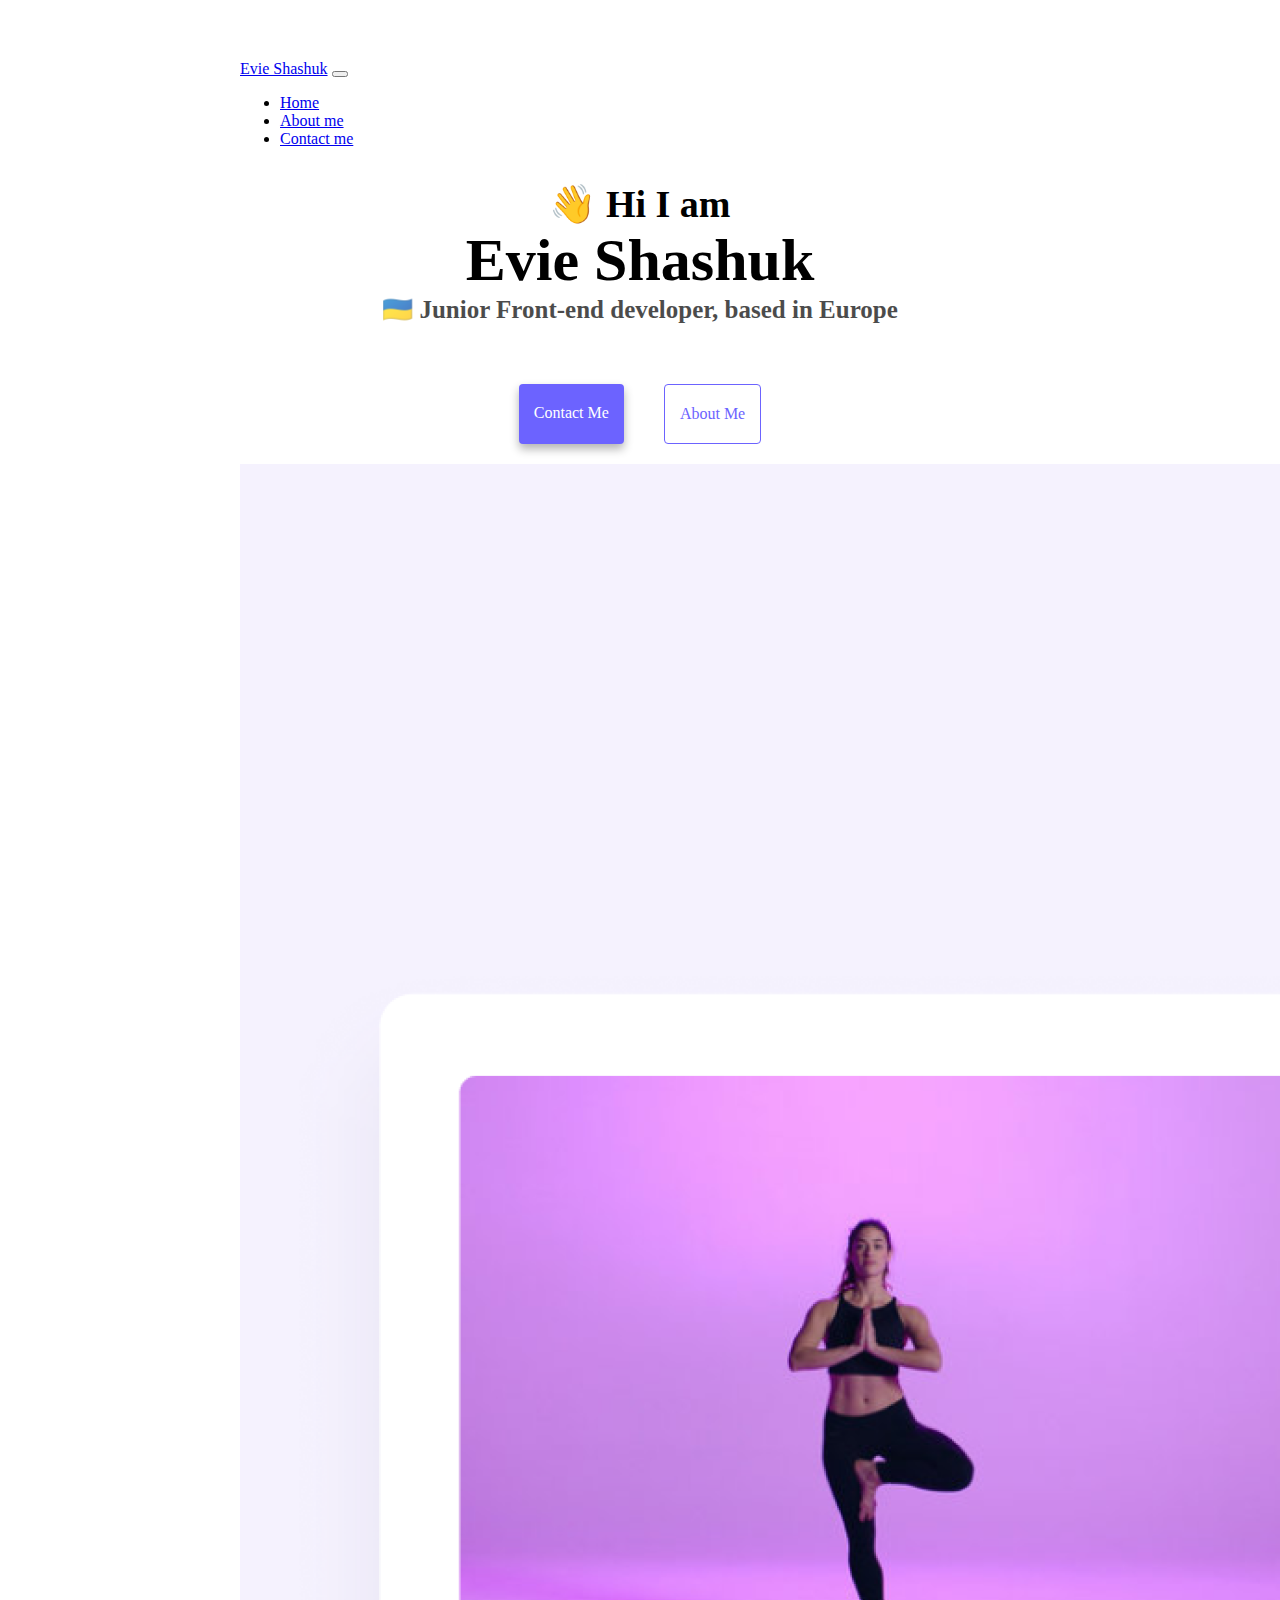
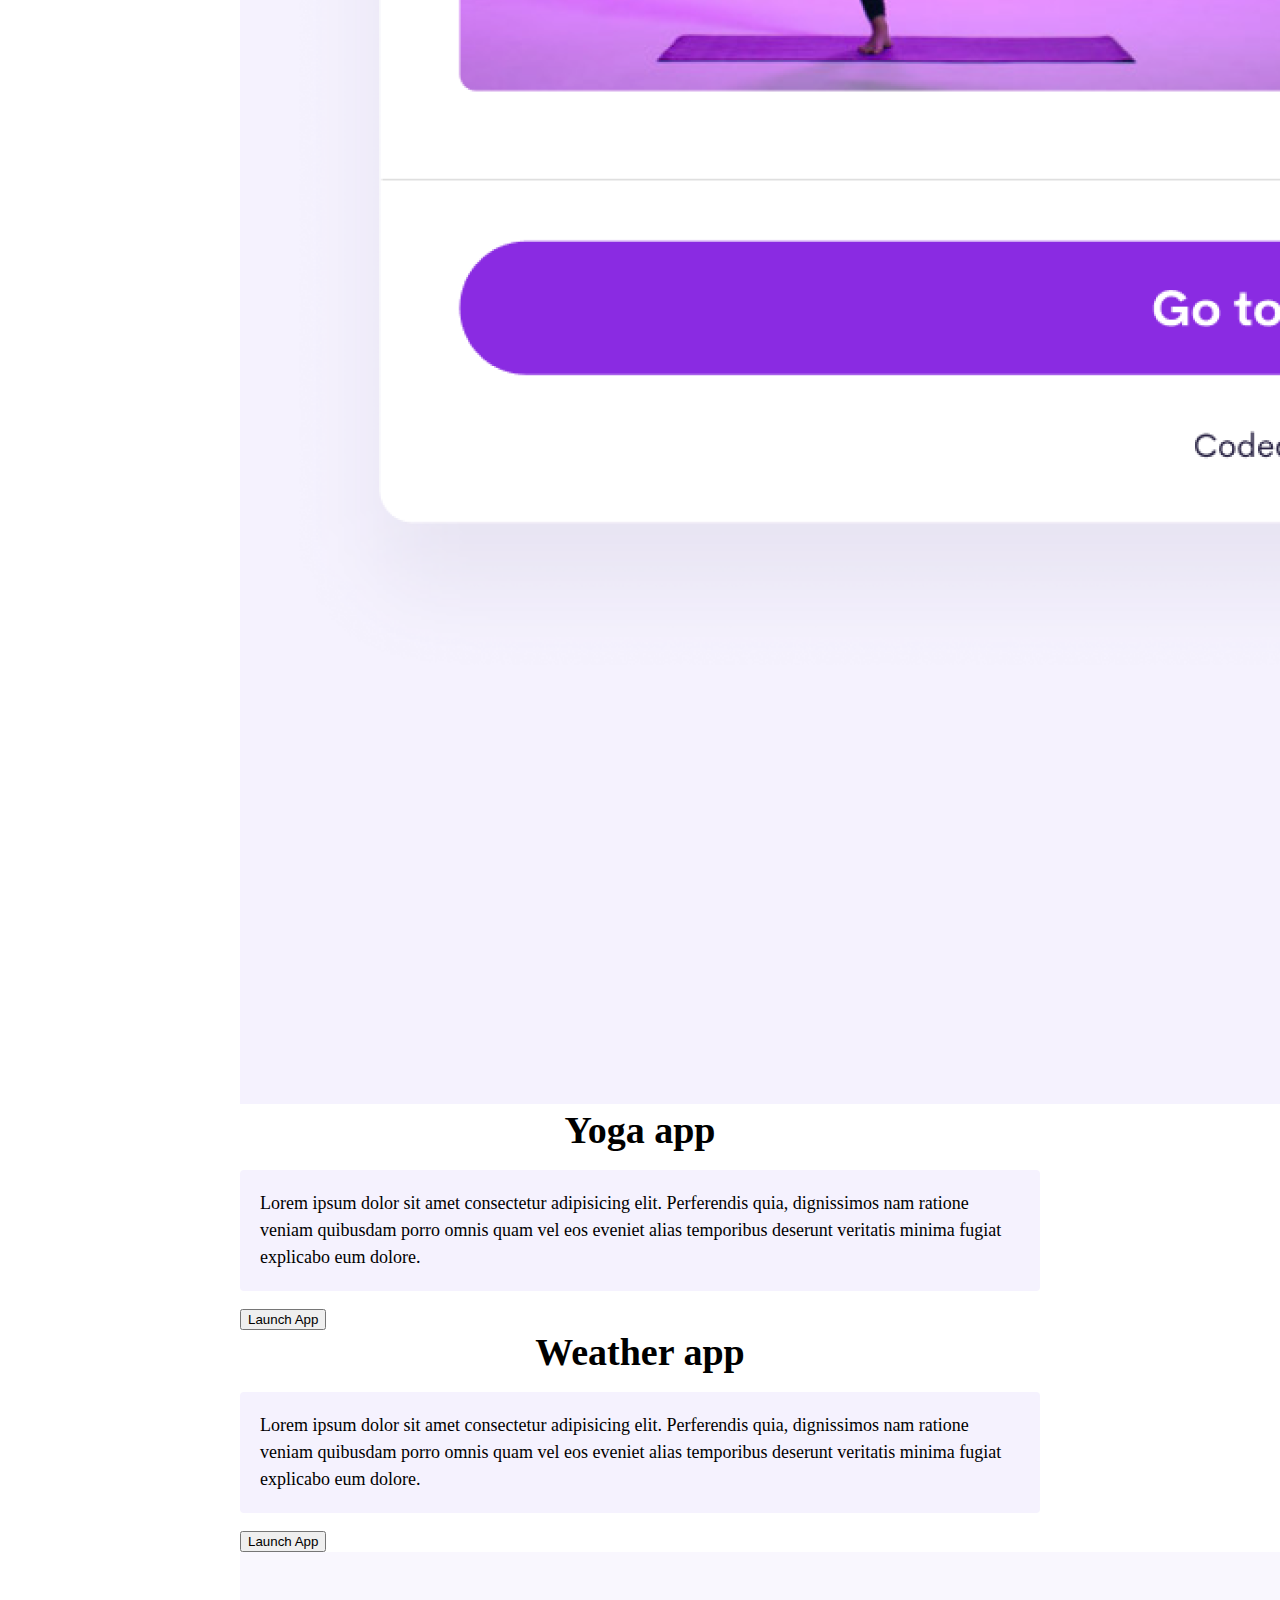
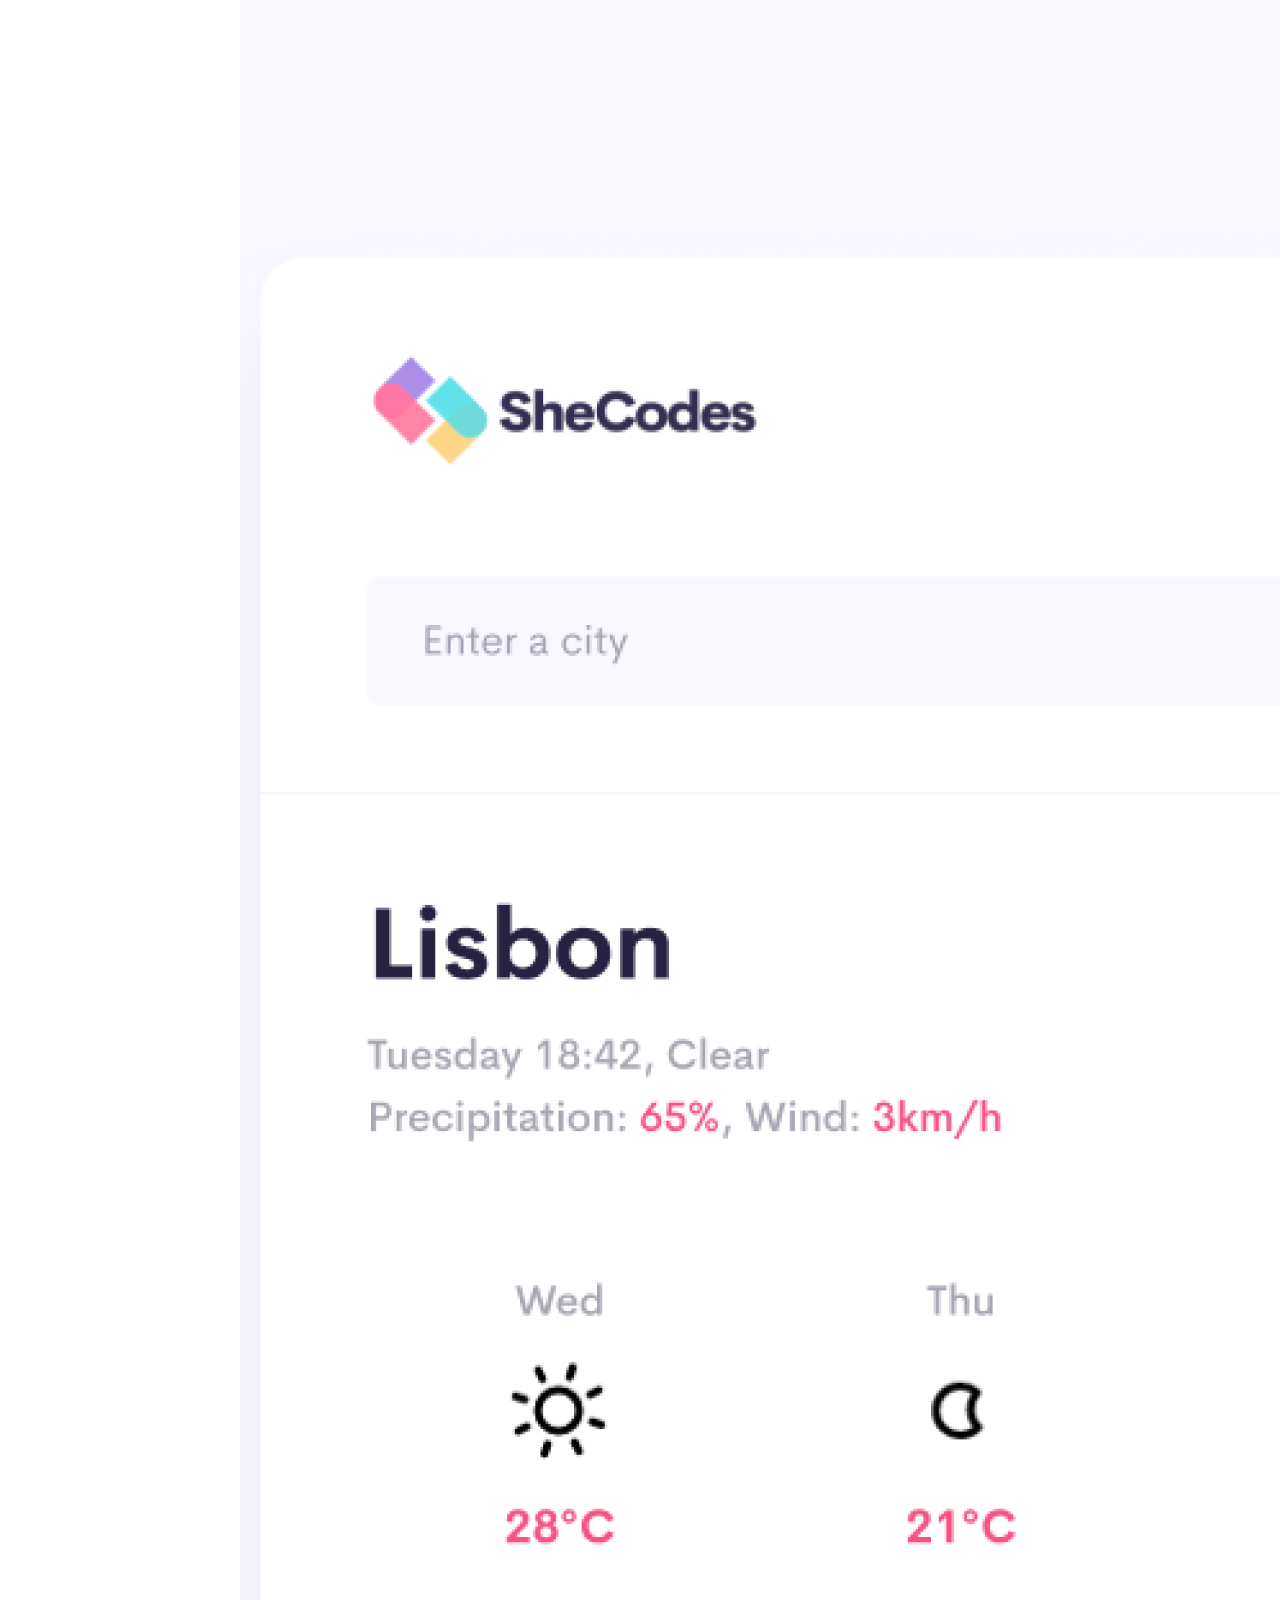
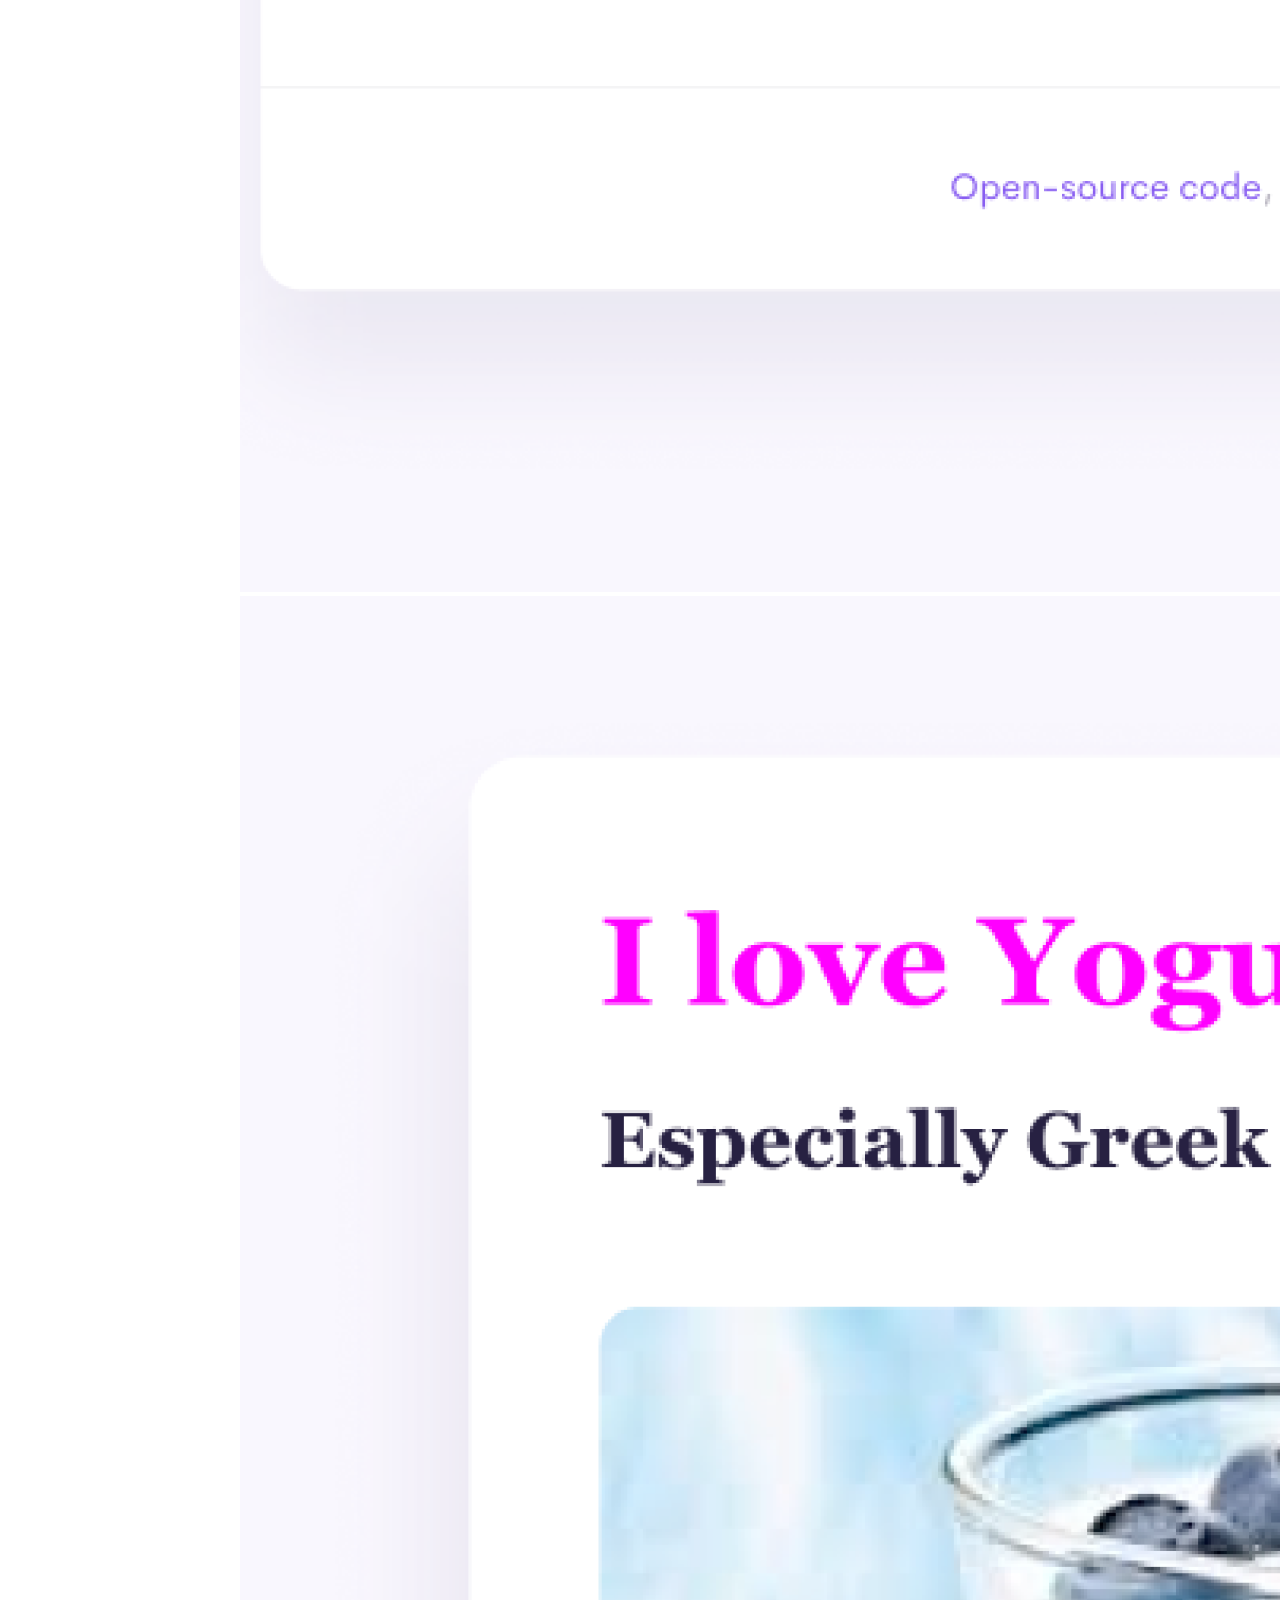
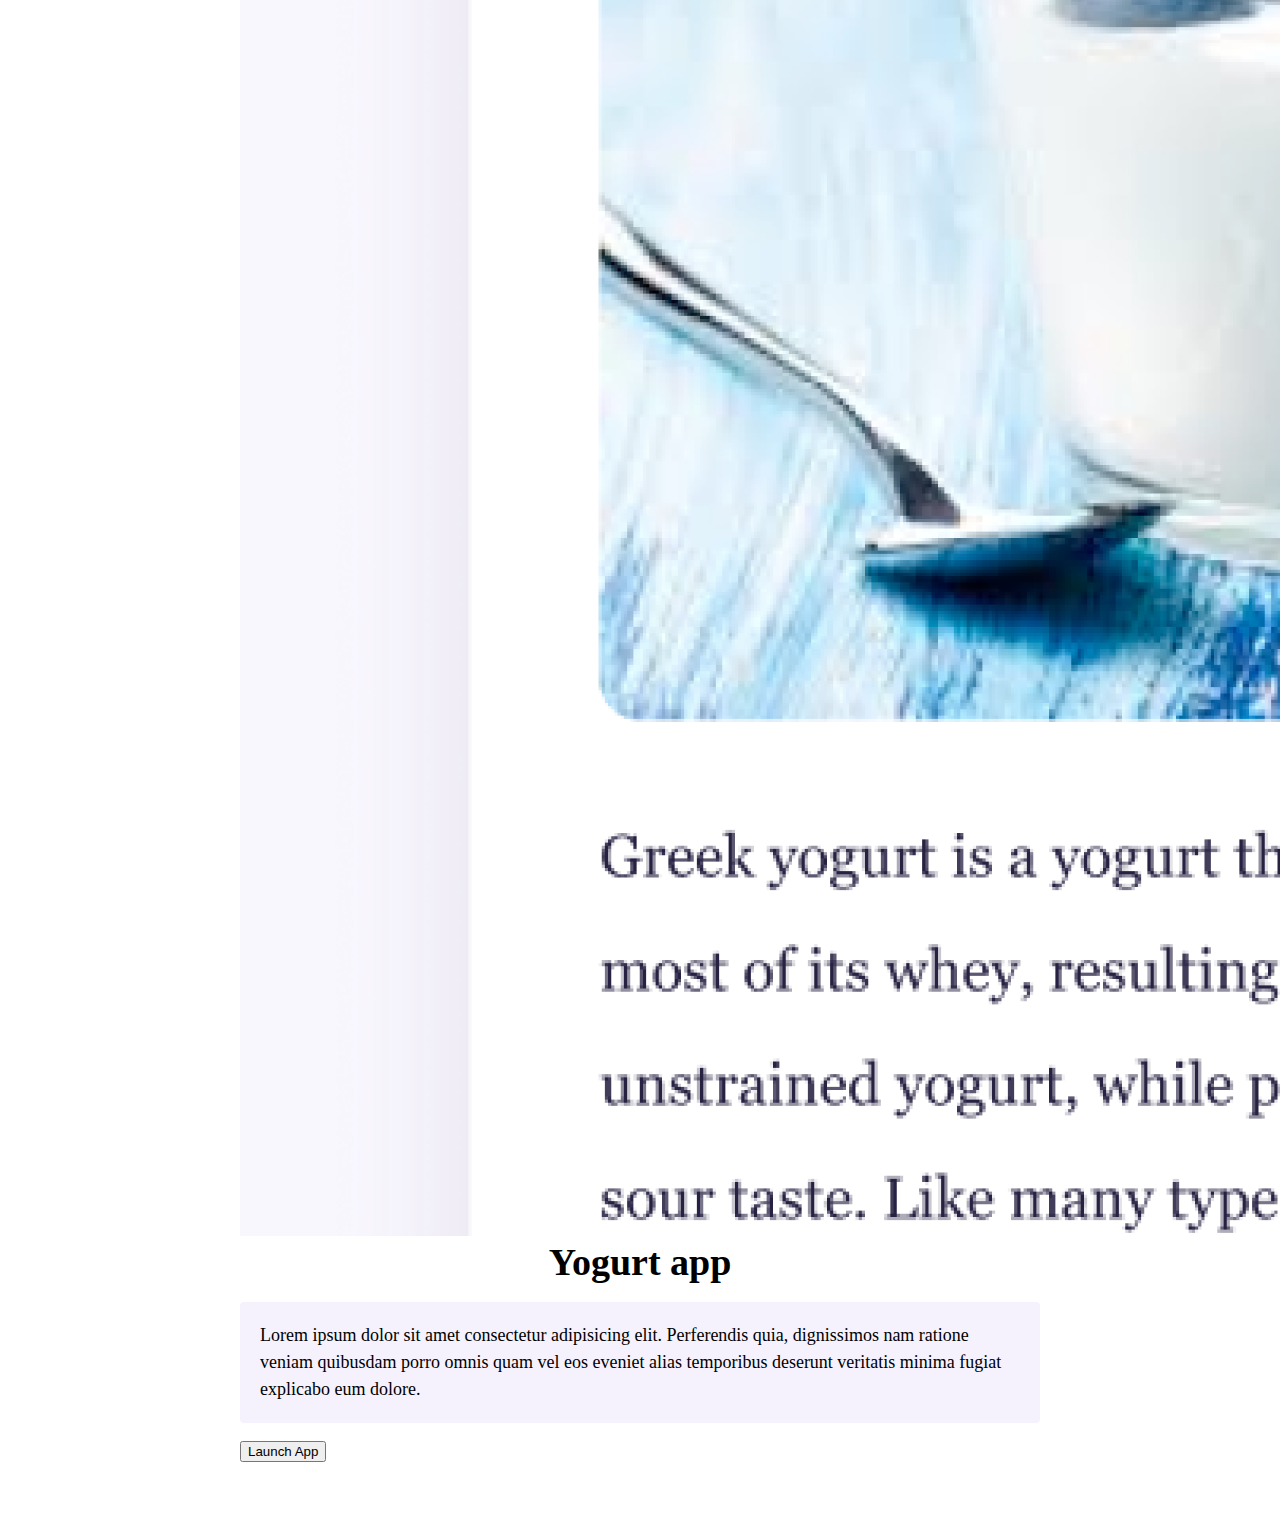
<file: index.html>
<!DOCTYPE html>
<html lang="en">
  <head>
    <meta charset="UTF-8" />
    <meta http-equiv="X-UA-Compatible" content="IE=edge" />
    <meta name="viewport" content="width=device-width, initial-scale=1.0" />
    <meta name="description" content="Hello, this is my first project" />
    <title>Evie Shashuk</title>
    <link
      href="https://cdn.jsdelivr.net/npm/bootstrap@5.2.0/dist/css/bootstrap.min.css"
      rel="stylesheet"
      integrity="sha384-gH2yIJqKdNHPEq0n4Mqa/HGKIhSkIHeL5AyhkYV8i59U5AR6csBvApHHNl/vI1Bx"
      crossorigin="anonymous"
    />
    <link rel="stylesheet" href="css/style.css" />
    <script
      src="https://cdn.jsdelivr.net/npm/bootstrap@5.2.0/dist/js/bootstrap.bundle.min.js"
      integrity="sha384-A3rJD856KowSb7dwlZdYEkO39Gagi7vIsF0jrRAoQmDKKtQBHUuLZ9AsSv4jD4Xa"
      crossorigin="anonymous"
    ></script>
  </head>
  <body>
    <nav class="navbar navbar-expand-lg navbar-light bg-light fixed-top">
      <div class="container-fluid">
        <a class="navbar-brand" href="index.html" title="Evie Shashuk"
          >Evie Shashuk</a
        >
        <button
          class="navbar-toggler"
          type="button"
          data-bs-toggle="collapse"
          data-bs-target="#navbarTogglerDemo02"
          aria-controls="navbarTogglerDemo02"
          aria-expanded="false"
          aria-label="Toggle navigation"
        >
          <span class="navbar-toggler-icon"></span>
        </button>
        <div class="collapse navbar-collapse" id="navbarTogglerDemo02">
          <ul class="navbar-nav me-auto mb-2 mb-lg-0">
            <li class="nav-item">
              <a class="nav-link active" aria-current="page" href="index.html"
                >Home</a
              >
            </li>

            <li class="nav-item">
              <a class="nav-link" href="about.html">About me</a>
            </li>
            <li class="nav-item">
              <a class="nav-link" href="about.html#contact">Contact me</a>
            </li>
          </ul>
        </div>
      </div>
    </nav>
    <br />
    <h2>👋 Hi I am</h2>
    <h1>Evie Shashuk</h1>
    <h3>🇺🇦 Junior Front-end developer, based in Europe</h3>

    <div class="navigation-links mb-5">
      <a href="about.html#contact" class="contact-link" title="Contact"
        >Contact me</a
      >
      <a href="about.html" class="about-link" title="About me">About me</a>
    </div>

    <div class="container">
      <div class="row">
        <div class="col-md-6">
          <img
            src="images/yoga.png"
            class="img-fluid rounded img-hide"
            alt="Yoga"
          />
        </div>

        <div class="col-md-6">
          <h2 class="mb-3">Yoga app</h2>
          <p>
            Lorem ipsum dolor sit amet consectetur adipisicing elit. Perferendis
            quia, dignissimos nam ratione veniam quibusdam porro omnis quam vel
            eos eveniet alias temporibus deserunt veritatis minima fugiat
            explicabo eum dolore.
          </p>
          <button type="button" class="btn btn-outline-primary btn-lg mb-5">
            Launch App
          </button>
        </div>
      </div>
    </div>

    <div class="container">
      <div class="row">
        <div class="col-md-6">
          <h2 class="mb-3">Weather app</h2>
          <p>
            Lorem ipsum dolor sit amet consectetur adipisicing elit. Perferendis
            quia, dignissimos nam ratione veniam quibusdam porro omnis quam vel
            eos eveniet alias temporibus deserunt veritatis minima fugiat
            explicabo eum dolore.
          </p>
          <button type="button" class="btn btn-outline-primary btn-lg mb-5">
            Launch App
          </button>
        </div>

        <div class="col-md-6">
          <img
            src="images/weather.png"
            class="img-fluid rounded img-hide"
            alt="Weather app"
          />
        </div>
      </div>
    </div>

    <div class="container">
      <div class="row">
        <div class="col-md-6">
          <img
            src="images/yogurt.png"
            class="img-fluid rounded img-hide"
            alt="Yogurt app"
          />
        </div>

        <div class="col-md-6">
          <h2 class="mb-3">Yogurt app</h2>
          <p>
            Lorem ipsum dolor sit amet consectetur adipisicing elit. Perferendis
            quia, dignissimos nam ratione veniam quibusdam porro omnis quam vel
            eos eveniet alias temporibus deserunt veritatis minima fugiat
            explicabo eum dolore.
          </p>
          <button type="button" class="btn btn-outline-primary btn-lg mb-5">
            Launch App
          </button>
        </div>
      </div>
    </div>
  </body>
</html>
</file>
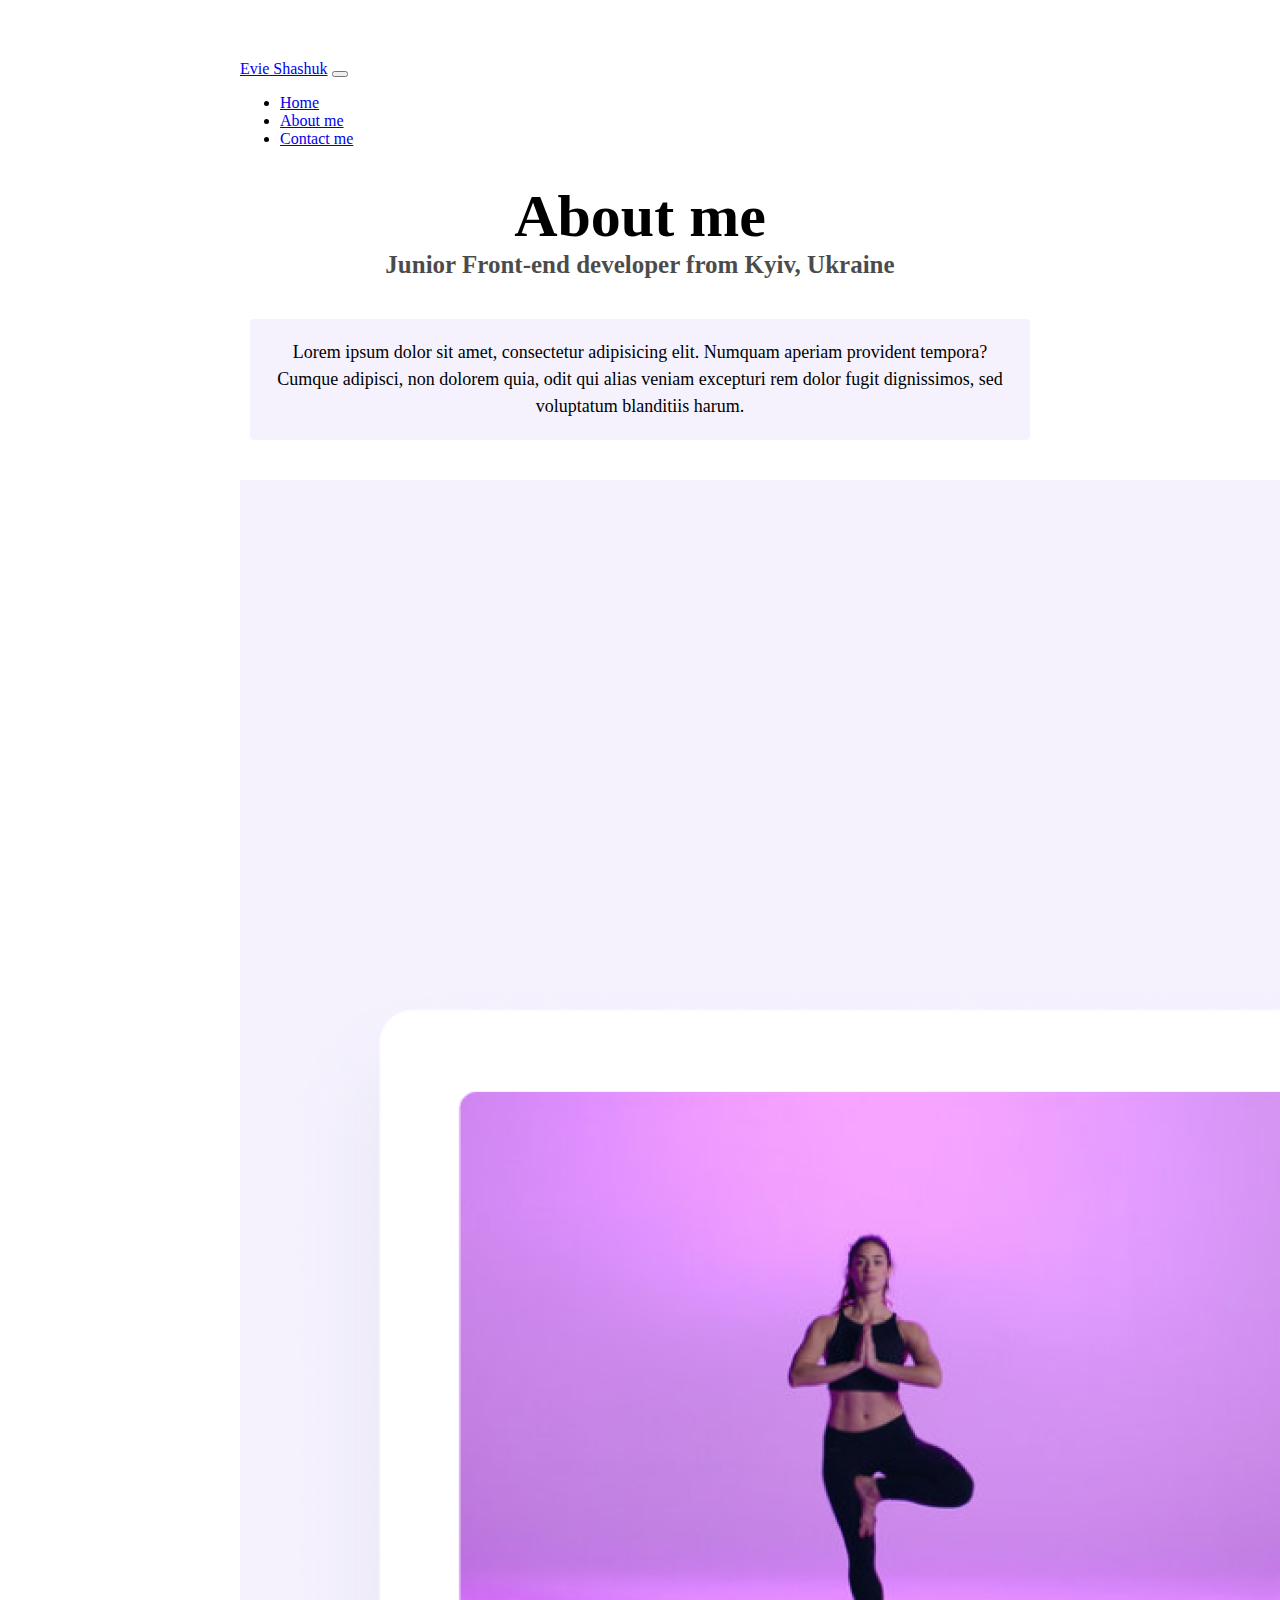
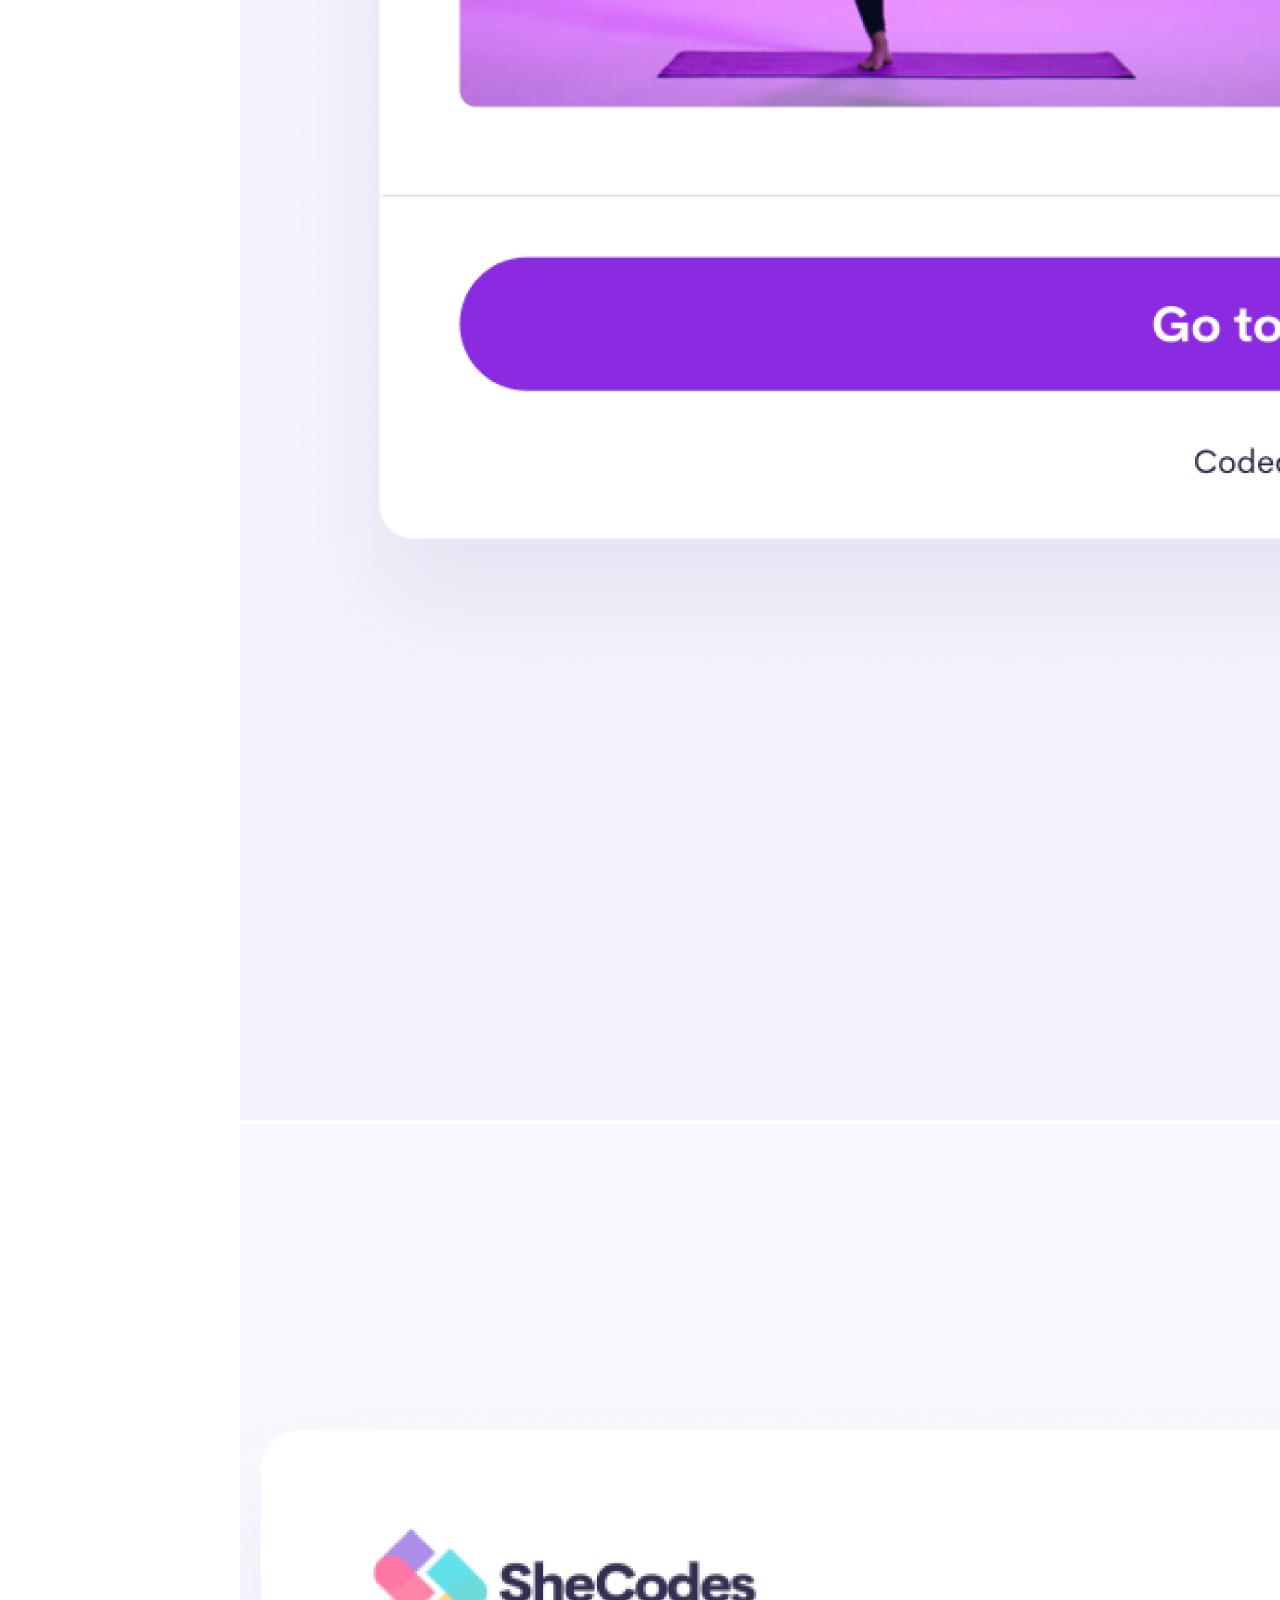
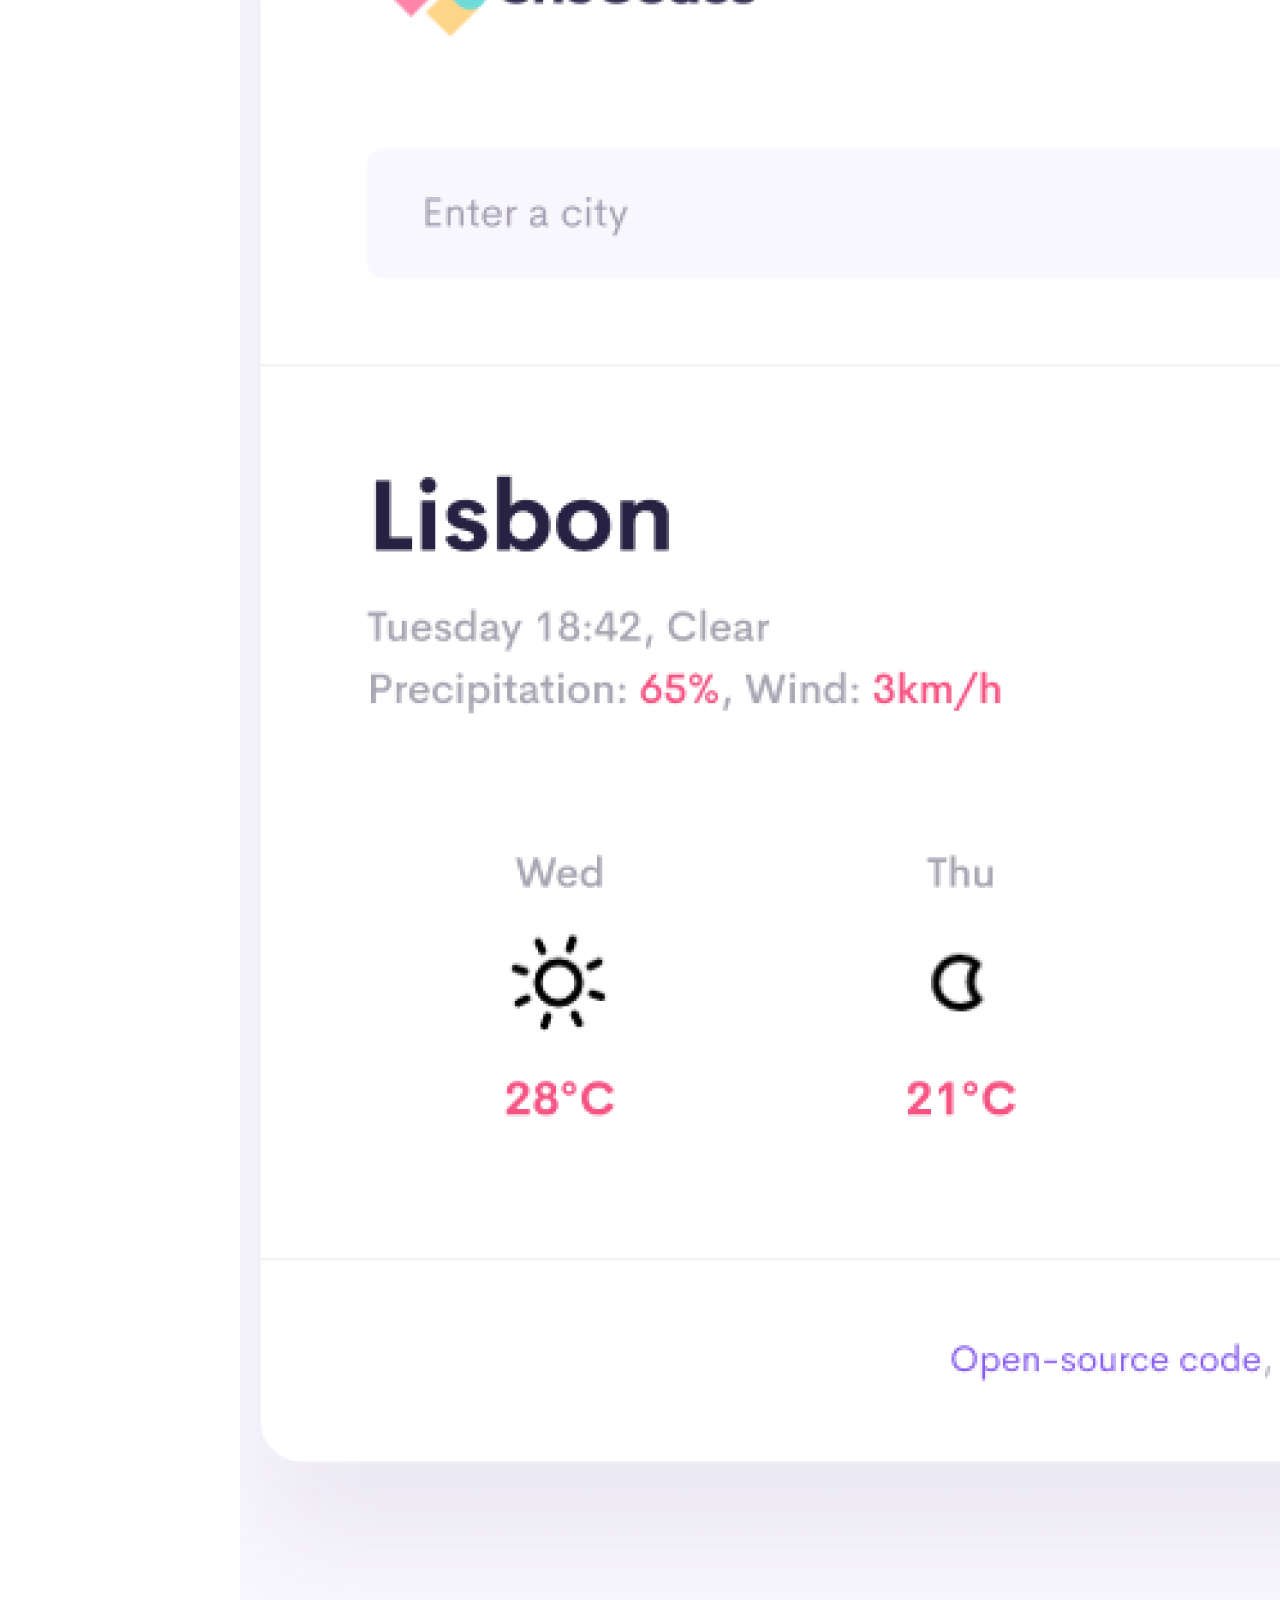
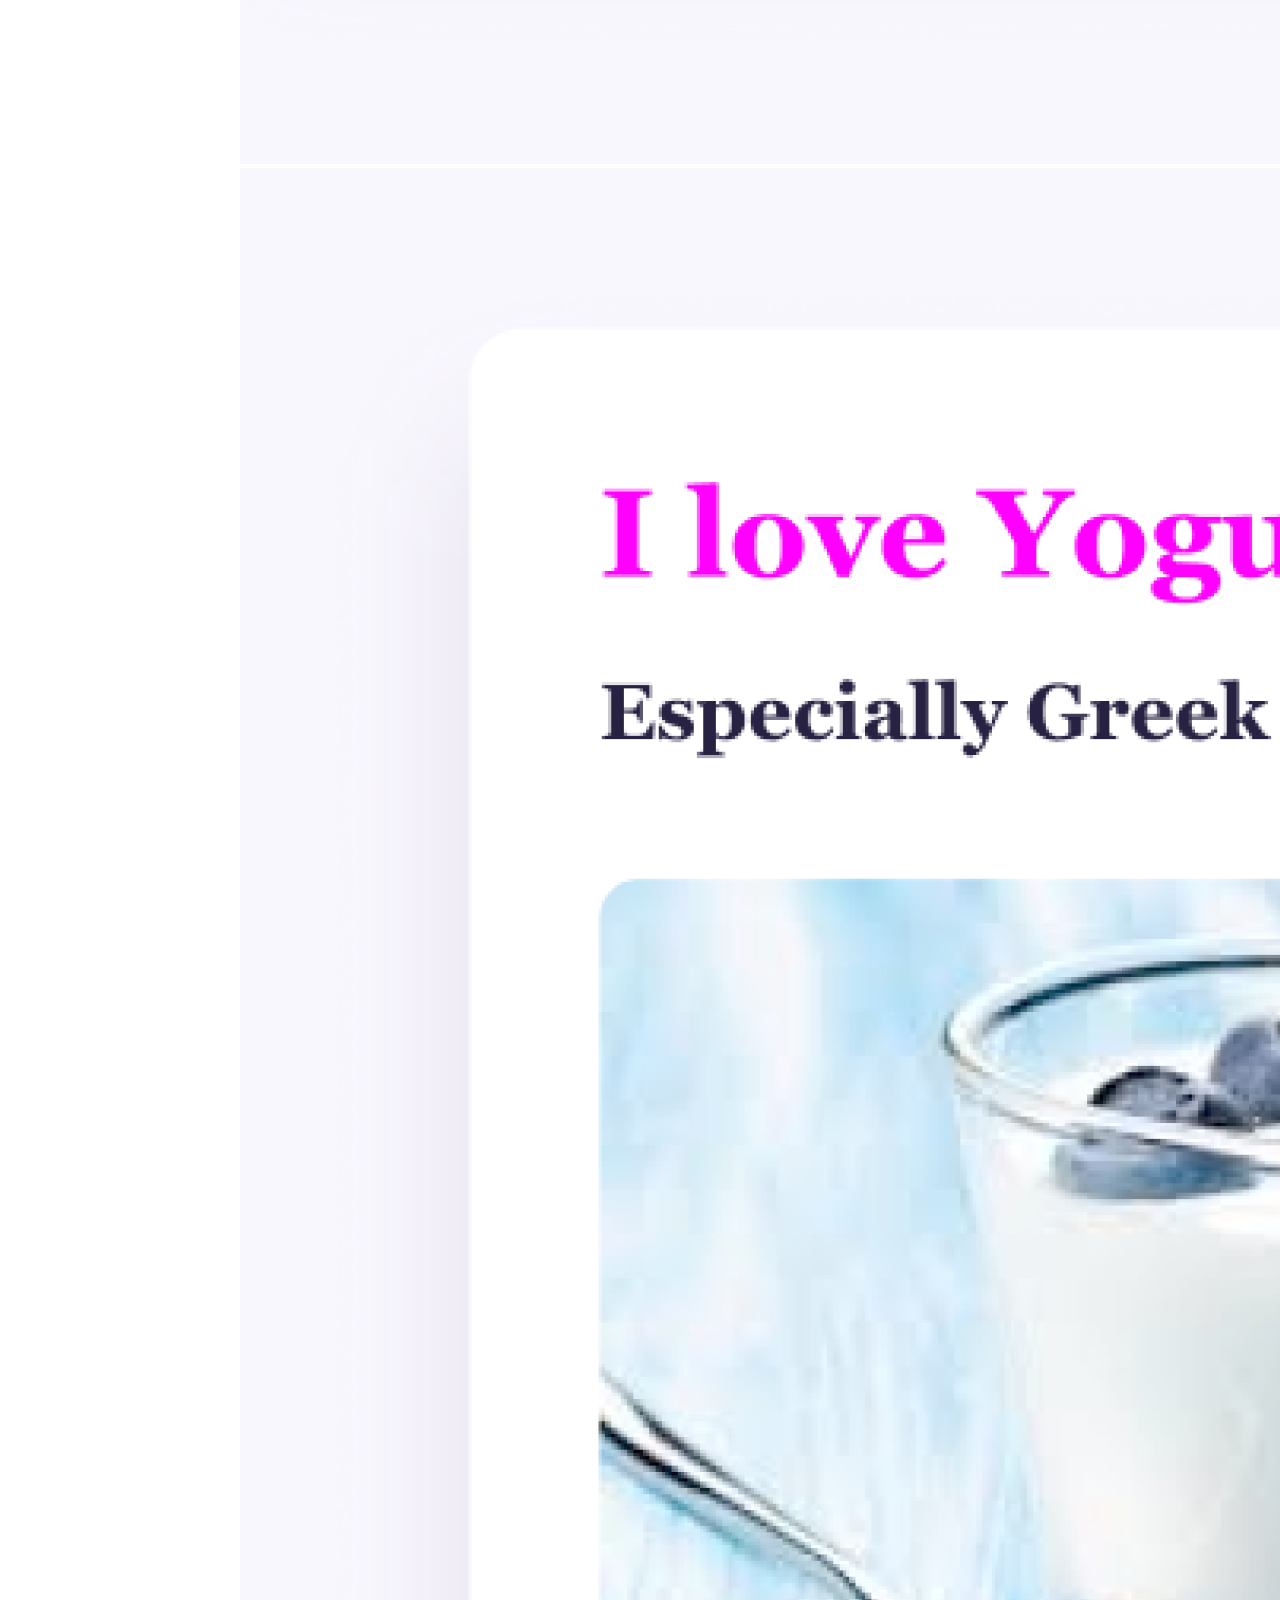
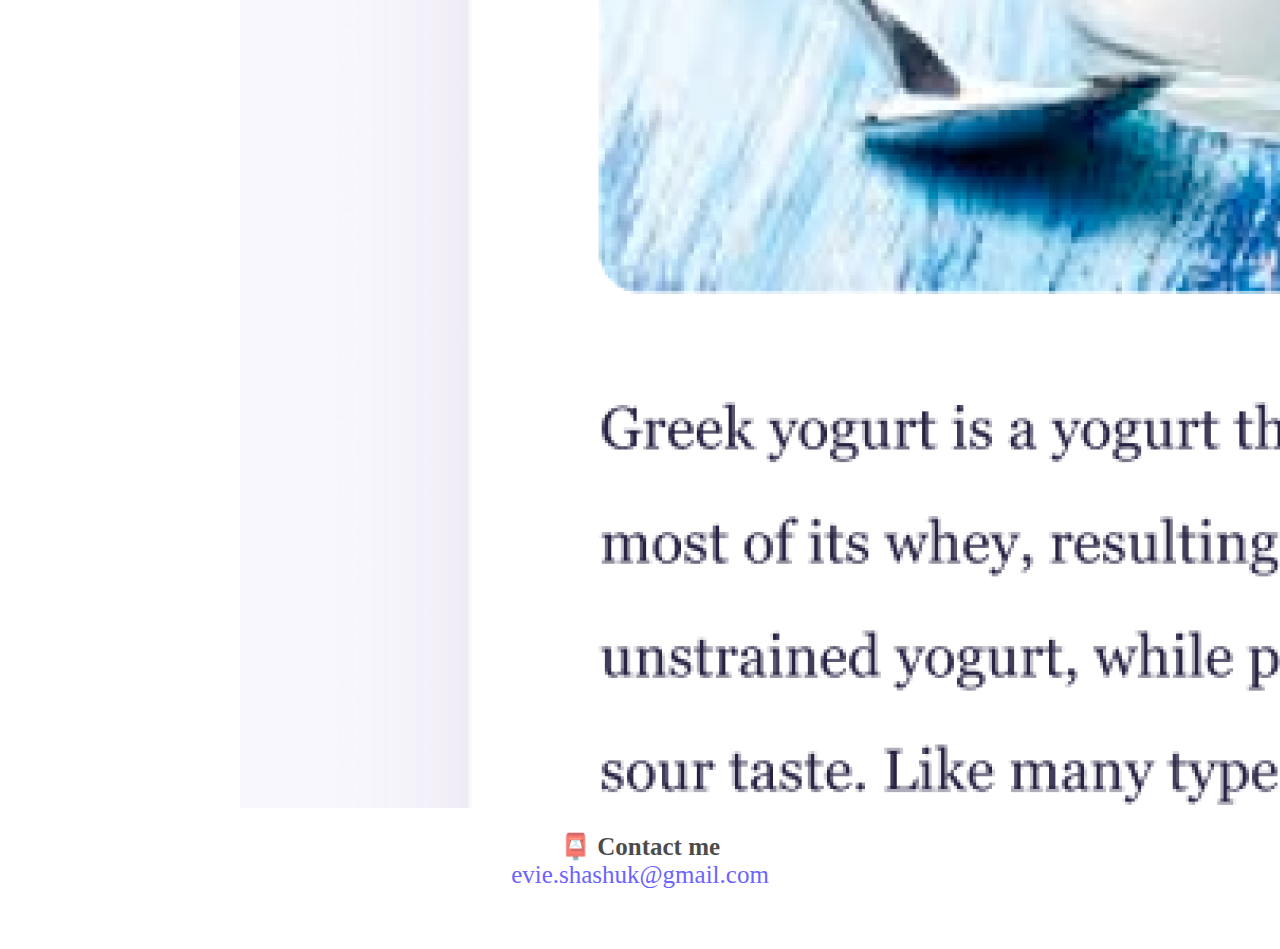
<file: about.html>
<!DOCTYPE html>
<html lang="en">
  <head>
    <meta charset="UTF-8" />
    <meta http-equiv="X-UA-Compatible" content="IE=edge" />
    <meta name="viewport" content="width=device-width, initial-scale=1.0" />
    <meta name="description" content="Hello, this is a bit info about me" />
    <title>About Evie Shashuk</title>
    <link
      href="https://cdn.jsdelivr.net/npm/bootstrap@5.2.0/dist/css/bootstrap.min.css"
      rel="stylesheet"
      integrity="sha384-gH2yIJqKdNHPEq0n4Mqa/HGKIhSkIHeL5AyhkYV8i59U5AR6csBvApHHNl/vI1Bx"
      crossorigin="anonymous"
    />
    <link rel="stylesheet" href="css/style.css" />
    <script
      src="https://cdn.jsdelivr.net/npm/bootstrap@5.2.0/dist/js/bootstrap.bundle.min.js"
      integrity="sha384-A3rJD856KowSb7dwlZdYEkO39Gagi7vIsF0jrRAoQmDKKtQBHUuLZ9AsSv4jD4Xa"
      crossorigin="anonymous"
    ></script>
    <title>About Evie Shashuk</title>
  </head>
  <body>
    <nav class="navbar navbar-expand-lg navbar-light bg-light fixed-top">
      <div class="container-fluid">
        <a class="navbar-brand" href="index.html">Evie Shashuk</a>
        <button
          class="navbar-toggler"
          type="button"
          data-bs-toggle="collapse"
          data-bs-target="#navbarTogglerDemo02"
          aria-controls="navbarTogglerDemo02"
          aria-expanded="false"
          aria-label="Toggle navigation"
        >
          <span class="navbar-toggler-icon"></span>
        </button>
        <div class="collapse navbar-collapse" id="navbarTogglerDemo02">
          <ul class="navbar-nav me-auto mb-2 mb-lg-0">
            <li class="nav-item">
              <a class="nav-link active" aria-current="page" href="index.html"
                >Home</a
              >
            </li>

            <li class="nav-item">
              <a class="nav-link" href="about.html">About me</a>
            </li>
            <li class="nav-item">
              <a class="nav-link" href="about.html#contact">Contact me</a>
            </li>
          </ul>
        </div>
      </div>
    </nav>
    <br />
    <h1>About me</h1>
    <h3>Junior Front-end developer from Kyiv, Ukraine</h3>
    <div class="about-paragraphs">
      <p>
        Lorem ipsum dolor sit amet, consectetur adipisicing elit. Numquam
        aperiam provident tempora? Cumque adipisci, non dolorem quia, odit qui
        alias veniam excepturi rem dolor fugit dignissimos, sed voluptatum
        blanditiis harum.
      </p>
    </div>

    <div class="container">
      <div class="row">
        <div class="col-sm-4">
          <img
            src="images/yoga.png"
            class="img-fluid p-2 shadow rounded"
            alt="Yoga app"
          />
        </div>

        <div class="col-sm-4">
          <img
            src="images/weather.png"
            class="img-fluid p-2 shadow rounded"
            alt="Weather app"
          />
        </div>

        <div class="col-sm-4">
          <img
            src="images/yogurt.png"
            class="img-fluid p-2 shadow rounded"
            alt="Yogurt app"
          />
        </div>
      </div>
    </div>

    <div class="contact-mail mt-5" id="contact">
      <h3>📮 Contact me</h3>
      <a href="mailto:[email]" class="email-link" title="email">
        evie.shashuk@gmail.com
      </a>
    </div>
  </body>
</html>
</file>
<file: css/style.css>
:root {
  --primary-color: #6c63ff;
  --secondary-color: #f5f2fe;
  --box-shadow: 0 5px 10px rgba(0, 0, 0, 0.3);
  --font-size: 25px;
}

@media only screen and (max-width: 600px) {
  h1 {
    font-size: 30px;
  }

  h1,
  h2,
  h3 {
    text-align: center;
  }
  .img-hide {
    display: none;
  }
}

body {
  margin: 60px auto;
  max-width: 800px;
}

h1,
h2,
h3 {
  text-align: center;
  margin: 0;
}

h1 {
  font-size: 60px;
}

h2 {
  font-size: 38px;
}

h3 {
  font-size: var(--font-size);
  opacity: 0.7;
}

p {
  background: var(--secondary-color);
  padding: 20px;
  border-radius: 4px;
  font-size: 18px;
  line-height: 1.5;
  text-align: left;
}

.navigation-links {
  display: flex;
  margin-top: 40px;
  justify-content: center;
}

.navigation-links a {
  margin: 20px;
  border-radius: 4px;
  padding: 20px 15px;
  text-decoration: none;
  text-transform: capitalize;
}

.contact-link {
  background: var(--primary-color);
  box-shadow: var(--box-shadow);
  color: white;
}

.about-link {
  color: var(--primary-color);
  border: 1px solid var(--primary-color);
}

.homepage-link {
  color: var(--primary-color);
  text-align: center;
  display: block;
}

.about-paragraphs {
  display: flex;
  margin: 30px 0;
}

.about-paragraphs p {
  margin: 10px;
  text-align: center;
}

.email-link {
  display: flex;
  justify-content: center;
  color: var(--primary-color);
  font-size: 25px;
  text-decoration: none;
}

.email-link:hover {
  text-decoration: underline;
}
.contact-mail {
  margin: 20px 0;
}
</file>
